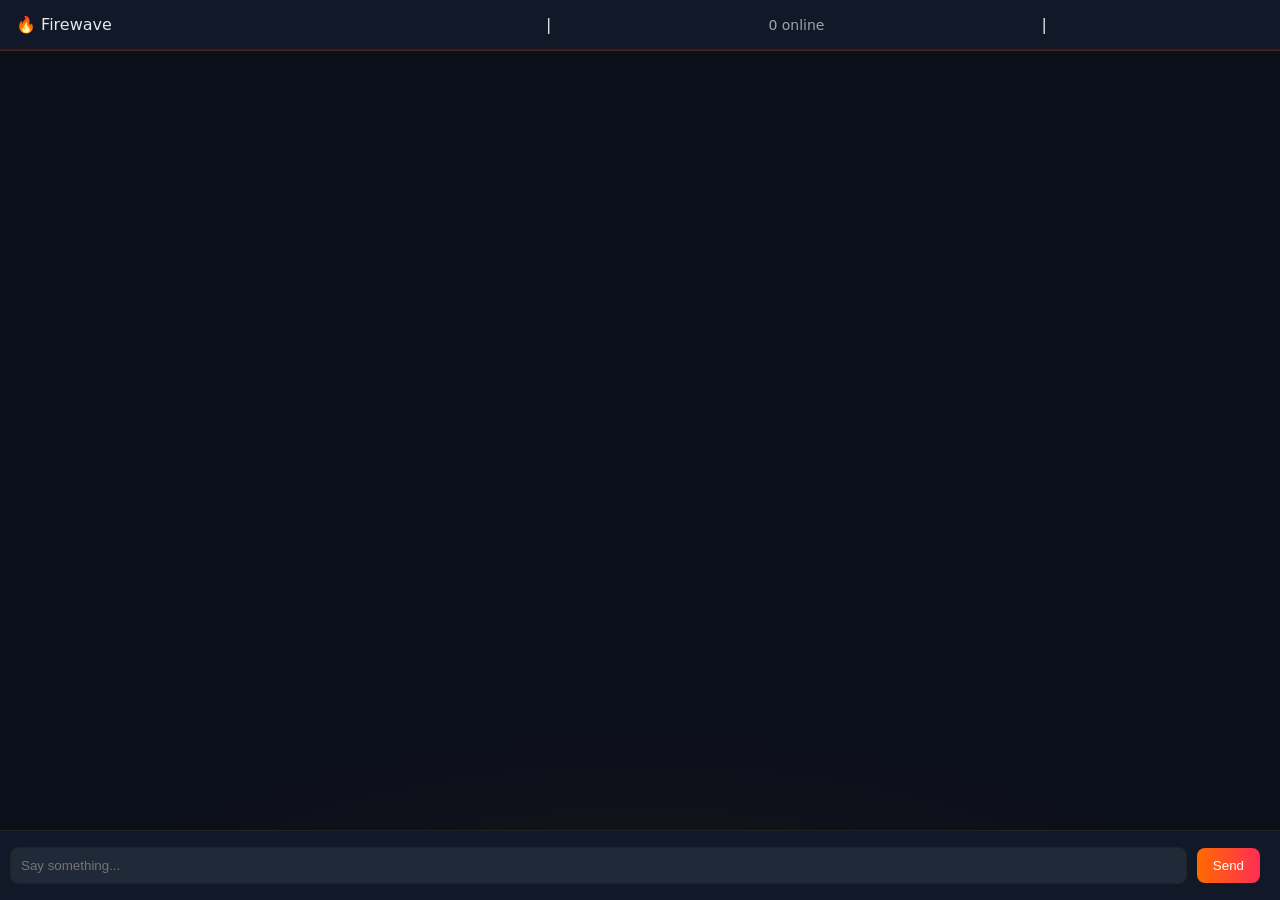
<file: templates/index.html>
<!DOCTYPE html>
<html>
<head>
    <title>Firewave</title>
    <link rel="stylesheet" href="/static/style.css">
</head>
<body>

<div id="topbar">
    🔥 Firewave <span id="username"></span> |   
    <span id="userCount">0 online</span> | <span id="typingStatus"></span>
</div>

<div id="notifications"></div>

<div id="chat"></div>

<div id="inputBox">
    <input id="msgInput" placeholder="Say something..." maxlength="80">
    <button onclick="sendMessage()">Send</button>
    <span id="cooldown"></span>
</div>

<script src="https://cdn.socket.io/4.0.1/socket.io.min.js"></script>
<script src="/static/script.js"></script>

</body>
</html>
</file>
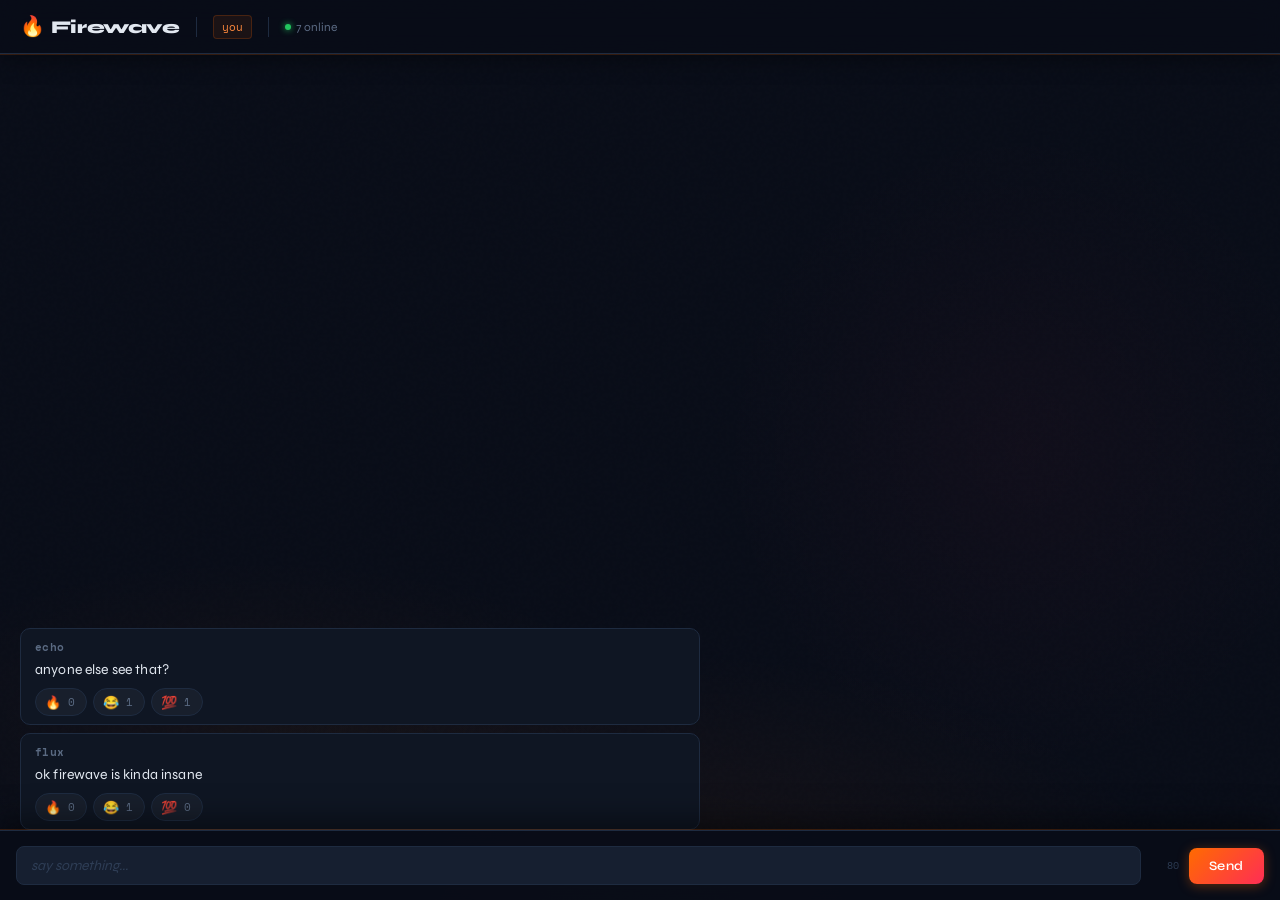
<file: templates/index_back.html>
<!DOCTYPE html>
<html lang="en">
<head>
<meta charset="UTF-8">
<meta name="viewport" content="width=device-width, initial-scale=1.0">
<title>Firewave</title>
<link rel="preconnect" href="https://fonts.googleapis.com">
<link href="https://fonts.googleapis.com/css2?family=Space+Mono:wght@400;700&family=Syne:wght@400;600;800&display=swap" rel="stylesheet">

<style>
/* ============================================================
   FIREWAVE — FULL CSS SYSTEM
   Philosophy: 90% dark, 10% fire. Embers in darkness.
   ============================================================ */

:root {
  /* Base */
  --bg:           #090d18;
  --surface:      #0f1623;
  --surface2:     #161f30;
  --border:       #1e2b40;

  /* Fire */
  --fire:         #ff6b00;
  --fire-soft:    #ff8a3d;
  --fire-dim:     #cc5200;
  --fire-glow:    rgba(255, 107, 0, 0.18);
  --fire-pulse:   rgba(255, 107, 0, 0.35);

  /* Text */
  --text:         #e2e8f0;
  --text-muted:   #5a6a82;
  --text-dim:     #2e3d55;

  /* Accent */
  --cyan:         #38bdf8;
  --green:        #22c55e;
}

*, *::before, *::after { box-sizing: border-box; margin: 0; padding: 0; }

html, body {
  height: 100%;
  background: var(--bg);
  color: var(--text);
  font-family: 'Syne', sans-serif;
  overflow: hidden;
}

/* ── EMBER BACKGROUND ── */
body::before {
  content: '';
  position: fixed;
  inset: 0;
  background:
    radial-gradient(ellipse 60% 40% at 50% 100%, rgba(255,107,0,0.06) 0%, transparent 70%),
    radial-gradient(ellipse 40% 60% at 80% 50%, rgba(255,45,85,0.03) 0%, transparent 60%),
    radial-gradient(ellipse 50% 30% at 20% 80%, rgba(255,107,0,0.04) 0%, transparent 60%);
  pointer-events: none;
  z-index: 0;
}

/* ── NOISE OVERLAY ── */
body::after {
  content: '';
  position: fixed;
  inset: 0;
  background-image: url("data:image/svg+xml,%3Csvg viewBox='0 0 256 256' xmlns='http://www.w3.org/2000/svg'%3E%3Cfilter id='n'%3E%3CfeTurbulence type='fractalNoise' baseFrequency='0.9' numOctaves='4' stitchTiles='stitch'/%3E%3C/filter%3E%3Crect width='100%25' height='100%25' filter='url(%23n)' opacity='0.03'/%3E%3C/svg%3E");
  opacity: 0.4;
  pointer-events: none;
  z-index: 0;
}

/* ============================================================
   TOP BAR
   ============================================================ */
#topbar {
  position: fixed;
  top: 0;
  left: 0;
  right: 0;
  height: 54px;
  background: rgba(9, 13, 24, 0.92);
  backdrop-filter: blur(12px);
  border-bottom: 1px solid var(--border);
  box-shadow: 0 1px 0 var(--fire-glow), 0 4px 24px rgba(0,0,0,0.4);
  display: flex;
  align-items: center;
  padding: 0 20px;
  gap: 16px;
  z-index: 100;
}

#topbar-logo {
  font-family: 'Syne', sans-serif;
  font-weight: 800;
  font-size: 18px;
  letter-spacing: -0.02em;
  color: var(--text);
  display: flex;
  align-items: center;
  gap: 6px;
}

#topbar-logo .flame-icon {
  font-size: 20px;
  animation: flamePulse 2.5s ease-in-out infinite;
}

@keyframes flamePulse {
  0%, 100% { filter: drop-shadow(0 0 4px rgba(255,107,0,0.5)); transform: scale(1); }
  50%       { filter: drop-shadow(0 0 10px rgba(255,107,0,0.9)); transform: scale(1.1); }
}

.topbar-divider {
  width: 1px;
  height: 20px;
  background: var(--border);
}

#username {
  font-family: 'Space Mono', monospace;
  font-size: 11px;
  color: var(--fire-soft);
  background: rgba(255,107,0,0.08);
  padding: 3px 8px;
  border-radius: 4px;
  border: 1px solid rgba(255,107,0,0.2);
}

#userCount {
  font-size: 12px;
  color: var(--text-muted);
  transition: opacity 0.3s;
  display: flex;
  align-items: center;
  gap: 5px;
}

#userCount .dot {
  width: 6px;
  height: 6px;
  background: var(--green);
  border-radius: 50%;
  box-shadow: 0 0 6px var(--green);
  animation: dotPulse 2s ease-in-out infinite;
}

@keyframes dotPulse {
  0%, 100% { opacity: 1; }
  50%       { opacity: 0.4; }
}

#typingStatus {
  font-size: 12px;
  color: var(--fire);
  font-family: 'Space Mono', monospace;
  min-width: 120px;
  transition: opacity 0.4s;
}

.topbar-spacer { flex: 1; }

/* ============================================================
   NOTIFICATIONS
   ============================================================ */
#notifications {
  position: fixed;
  top: 66px;
  right: 16px;
  z-index: 200;
  display: flex;
  flex-direction: column;
  gap: 6px;
  pointer-events: none;
}

.notice {
  background: var(--surface2);
  border-left: 2px solid var(--fire);
  padding: 6px 12px;
  border-radius: 0 6px 6px 0;
  font-size: 12px;
  font-family: 'Space Mono', monospace;
  color: var(--text-muted);
  opacity: 0;
  transform: translateX(10px);
  transition: opacity 0.25s ease, transform 0.25s ease;
  white-space: nowrap;
}

.notice.show {
  opacity: 1;
  transform: translateX(0);
}

/* ============================================================
   CHAT STREAM — THE MAIN STAGE
   ============================================================ */
#chat {
  position: fixed;
  top: 54px;
  left: 0;
  right: 0;
  bottom: 70px;
  overflow: hidden;
  padding: 16px 20px 0;
  z-index: 1;
}

/* The inner column that drifts upward */
#chat-inner {
  display: flex;
  flex-direction: column;
  gap: 8px;
  position: absolute;
  bottom: 0;
  left: 20px;
  right: 20px;
  transition: transform 0.6s cubic-bezier(0.22, 1, 0.36, 1);
}

/* ── MESSAGE CARD ── */
.message {
  background: var(--surface);
  border: 1px solid var(--border);
  border-radius: 10px;
  padding: 10px 14px 8px;
  max-width: 680px;
  opacity: 0;
  transform: translateY(16px) scale(0.98);
  transition:
    opacity 0.35s ease,
    transform 0.35s cubic-bezier(0.34, 1.2, 0.64, 1),
    box-shadow 0.3s ease,
    border-color 0.3s ease;
  will-change: transform, opacity;
  position: relative;
}

.message.spawned {
  opacity: 1;
  transform: translateY(0) scale(1);
}

.message:hover {
  box-shadow: 0 0 16px var(--fire-glow);
  border-color: rgba(255,107,0,0.25);
}

.message.decaying {
  opacity: 0.35;
  filter: blur(0.5px);
}

.message.dying {
  opacity: 0;
  transform: translateY(-8px) scale(0.97);
  transition: opacity 0.5s ease, transform 0.5s ease;
}

/* Own message accent */
.message.mine {
  background: rgba(255,107,0,0.06);
  border-color: rgba(255,107,0,0.2);
}

.message.mine::before {
  content: '';
  position: absolute;
  left: 0;
  top: 20%;
  bottom: 20%;
  width: 2px;
  background: linear-gradient(180deg, transparent, var(--fire), transparent);
  border-radius: 0 2px 2px 0;
}

/* Hot message (many reactions) */
.message.hot {
  border-color: rgba(255,107,0,0.45);
  box-shadow: 0 0 24px rgba(255,107,0,0.2), inset 0 0 12px rgba(255,107,0,0.04);
  animation: heatPulse 2.5s ease-in-out infinite;
}

@keyframes heatPulse {
  0%, 100% { box-shadow: 0 0 16px rgba(255,107,0,0.15); }
  50%       { box-shadow: 0 0 32px rgba(255,107,0,0.35); }
}

/* ── MESSAGE HEADER ── */
.msg-header {
  display: flex;
  align-items: baseline;
  gap: 6px;
  margin-bottom: 4px;
}

.msg-username {
  font-family: 'Space Mono', monospace;
  font-size: 11px;
  font-weight: 700;
  color: var(--text-muted);
  letter-spacing: 0.04em;
}

.msg-username.mine-name {
  color: var(--fire-soft);
}

.msg-you-badge {
  font-size: 9px;
  font-family: 'Space Mono', monospace;
  color: var(--fire-dim);
  background: rgba(255,107,0,0.12);
  padding: 1px 5px;
  border-radius: 3px;
  letter-spacing: 0.06em;
}

/* ── MESSAGE TEXT ── */
.msg-text {
  font-size: 14px;
  font-weight: 400;
  color: var(--text);
  line-height: 1.5;
  letter-spacing: 0.01em;
}

/* ── REACTIONS ── */
.reactions {
  display: flex;
  gap: 6px;
  margin-top: 8px;
  flex-wrap: wrap;
}

.reaction-btn {
  display: inline-flex;
  align-items: center;
  gap: 4px;
  background: rgba(255,255,255,0.04);
  border: 1px solid var(--border);
  border-radius: 20px;
  padding: 3px 9px;
  font-size: 13px;
  cursor: pointer;
  color: var(--text-muted);
  transition: all 0.18s ease;
  user-select: none;
  font-family: 'Space Mono', monospace;
}

.reaction-btn:hover {
  background: rgba(255,107,0,0.12);
  border-color: rgba(255,107,0,0.4);
  color: var(--fire-soft);
  transform: scale(1.08);
  box-shadow: 0 0 8px rgba(255,107,0,0.3);
}

.reaction-btn:active {
  transform: scale(0.95);
}

.reaction-btn.popped {
  animation: reactionPop 0.3s cubic-bezier(0.34, 1.6, 0.64, 1);
}

@keyframes reactionPop {
  0%   { transform: scale(1); }
  50%  { transform: scale(1.25); }
  100% { transform: scale(1); }
}

.reaction-count {
  font-size: 11px;
  min-width: 12px;
  text-align: center;
}

/* ── PARTICLE BURST ── */
@keyframes particleFly {
  0%   { transform: translate(0,0) scale(1); opacity: 1; }
  100% { transform: translate(var(--dx), var(--dy)) scale(0); opacity: 0; }
}

.particle {
  position: absolute;
  pointer-events: none;
  font-size: 10px;
  animation: particleFly 0.6s ease-out forwards;
  z-index: 50;
}

/* ── DRIFT UPWARD SYSTEM ── */
/* Each message in the inner container has a fixed position
   The container itself gets translated up when new messages push in */

/* ============================================================
   INPUT LAYER
   ============================================================ */
#inputBox {
  position: fixed;
  bottom: 0;
  left: 0;
  right: 0;
  height: 70px;
  background: rgba(9, 13, 24, 0.95);
  backdrop-filter: blur(16px);
  border-top: 1px solid var(--border);
  box-shadow: 0 -1px 0 var(--fire-glow), 0 -8px 32px rgba(0,0,0,0.5);
  display: flex;
  align-items: center;
  padding: 0 16px;
  gap: 10px;
  z-index: 100;
}

#msgInput {
  flex: 1;
  background: var(--surface2);
  border: 1px solid var(--border);
  border-radius: 8px;
  padding: 10px 14px;
  color: var(--text);
  font-size: 14px;
  font-family: 'Syne', sans-serif;
  outline: none;
  transition: border-color 0.2s, box-shadow 0.2s;
  caret-color: var(--fire);
}

#msgInput::placeholder {
  color: var(--text-dim);
  font-style: italic;
}

#msgInput:focus {
  border-color: rgba(255,107,0,0.4);
  box-shadow: 0 0 0 3px rgba(255,107,0,0.08), inset 0 0 0 1px rgba(255,107,0,0.1);
}

#sendBtn {
  background: linear-gradient(135deg, #ff6b00 0%, #ff2d55 100%);
  border: none;
  border-radius: 8px;
  padding: 10px 20px;
  color: white;
  font-family: 'Syne', sans-serif;
  font-weight: 600;
  font-size: 13px;
  letter-spacing: 0.04em;
  cursor: pointer;
  transition: filter 0.15s, transform 0.1s;
  box-shadow: 0 2px 12px rgba(255,107,0,0.35);
  white-space: nowrap;
}

#sendBtn:hover:not(:disabled) {
  filter: brightness(1.15);
  box-shadow: 0 2px 20px rgba(255,107,0,0.55);
  transform: translateY(-1px);
}

#sendBtn:active:not(:disabled) {
  transform: translateY(0) scale(0.97);
}

#sendBtn:disabled {
  background: var(--surface2);
  box-shadow: none;
  cursor: not-allowed;
  color: var(--text-dim);
}

/* ── COOLDOWN ── */
#cooldown {
  font-family: 'Space Mono', monospace;
  font-size: 11px;
  color: var(--fire-dim);
  min-width: 52px;
  text-align: center;
}

/* ── COOLDOWN RING ── */
#cooldown-ring {
  position: relative;
  width: 32px;
  height: 32px;
  flex-shrink: 0;
  display: none;
}

#cooldown-ring svg {
  transform: rotate(-90deg);
}

#cooldown-ring circle {
  fill: none;
  stroke: var(--fire);
  stroke-width: 2.5;
  stroke-linecap: round;
  stroke-dasharray: 88;
  stroke-dashoffset: 88;
  transition: stroke-dashoffset 1s linear;
}

#cooldown-ring.active {
  display: block;
}

#cooldown-text-inner {
  position: absolute;
  inset: 0;
  display: flex;
  align-items: center;
  justify-content: center;
  font-family: 'Space Mono', monospace;
  font-size: 10px;
  color: var(--fire);
}

/* ── CHAR COUNTER ── */
#charCount {
  font-family: 'Space Mono', monospace;
  font-size: 10px;
  color: var(--text-dim);
  min-width: 28px;
  text-align: right;
  transition: color 0.2s;
}

#charCount.warn  { color: var(--fire-soft); }
#charCount.limit { color: #ff2d55; }

/* ============================================================
   EMPTY STATE
   ============================================================ */
#emptyState {
  position: absolute;
  top: 50%;
  left: 50%;
  transform: translate(-50%, -50%);
  text-align: center;
  pointer-events: none;
}

#emptyState .empty-icon {
  font-size: 48px;
  opacity: 0.15;
  display: block;
  margin-bottom: 12px;
  animation: flamePulse 3s ease-in-out infinite;
}

#emptyState p {
  font-size: 13px;
  color: var(--text-dim);
  font-family: 'Space Mono', monospace;
  letter-spacing: 0.06em;
}

/* ============================================================
   SCROLLBAR (hidden but functional)
   ============================================================ */
::-webkit-scrollbar { width: 0; }
</style>
</head>
<body>

<!-- ── TOP BAR ── -->
<div id="topbar">
  <div id="topbar-logo">
    <span class="flame-icon">🔥</span>
    Firewave
  </div>
  <div class="topbar-divider"></div>
  <span id="username"></span>
  <div class="topbar-divider"></div>
  <span id="userCount"><span class="dot"></span> 0 online</span>
  <div class="topbar-spacer"></div>
  <span id="typingStatus"></span>
</div>

<!-- ── NOTIFICATIONS ── -->
<div id="notifications"></div>

<!-- ── CHAT STREAM ── -->
<div id="chat">
  <div id="chat-inner">
    <!-- messages injected here -->
  </div>
  <div id="emptyState">
    <span class="empty-icon">🔥</span>
    <p>stream is quiet... be the first spark</p>
  </div>
</div>

<!-- ── INPUT ── -->
<div id="inputBox">
  <input id="msgInput" placeholder="say something..." maxlength="80" autocomplete="off" spellcheck="false">
  <span id="charCount">80</span>
  <div id="cooldown-ring">
    <svg width="32" height="32" viewBox="0 0 32 32">
      <circle cx="16" cy="16" r="14" id="ring-circle"/>
    </svg>
    <div id="cooldown-text-inner" id="cdNum"></div>
  </div>
  <button id="sendBtn" onclick="sendMessage()">Send</button>
</div>

<!-- ── SCRIPT ── -->
<script>
/* ============================================================
   FIREWAVE FRONTEND — FULL IMPLEMENTATION
   Drops in over socket.io backend. For preview, runs in demo mode.
   ============================================================ */

// ── DEMO / SOCKET BRIDGE ──────────────────────────────────────
// If socket.io is available, use it. Otherwise demo mode.
let socket = null;
let username = "you";

const DEMO_MODE = typeof io === 'undefined';

if (!DEMO_MODE) {
  socket = io();
}

// Unified event emitter
function socketEmit(evt, data) {
  if (socket) socket.emit(evt, data);
}
function socketOn(evt, fn) {
  if (socket) socket.on(evt, fn);
  // demo binds are set up separately
}

// ── STATE ─────────────────────────────────────────────────────
let cooldownActive = false;
let lastTypingEmit = 0;
const COOLDOWN_SEC = 5;
const MAX_VISIBLE = 80;

// ── DOM REFS ──────────────────────────────────────────────────
const chatInner    = document.getElementById('chat-inner');
const msgInput     = document.getElementById('msgInput');
const sendBtn      = document.getElementById('sendBtn');
const charCountEl  = document.getElementById('charCount');
const typingEl     = document.getElementById('typingStatus');
const userCountEl  = document.getElementById('userCount');
const usernameEl   = document.getElementById('username');
const notifsBox    = document.getElementById('notifications');
const emptyState   = document.getElementById('emptyState');
const ringEl       = document.getElementById('cooldown-ring');
const ringCircle   = document.getElementById('ring-circle');
const cdNum        = document.getElementById('cooldown-text-inner');

// ── USERNAME ──────────────────────────────────────────────────
socketOn('assign_username', (name) => {
  username = name;
  usernameEl.textContent = name;
});

// ── USER COUNT ────────────────────────────────────────────────
socketOn('user_count', (count) => {
  userCountEl.style.opacity = '0.4';
  setTimeout(() => {
    userCountEl.innerHTML = `<span class="dot"></span> ${count} online`;
    userCountEl.style.opacity = '1';
  }, 150);
});

// ── TYPING ────────────────────────────────────────────────────
socketOn('typing_count', (count) => {
  if (count === 0) {
    typingEl.style.opacity = '0';
    setTimeout(() => { typingEl.textContent = ''; typingEl.style.opacity = '1'; }, 300);
  } else {
    typingEl.textContent = `🔥 ${count} typing...`;
    typingEl.style.opacity = '1';
  }
});

// ── NOTIFICATIONS ─────────────────────────────────────────────
socketOn('user_joined', (d) => showNotice(`+ ${d.username} joined`));
socketOn('user_left',   (d) => showNotice(`– ${d.username} left`));

function showNotice(text) {
  const div = document.createElement('div');
  div.className = 'notice';
  div.textContent = text;
  notifsBox.appendChild(div);
  requestAnimationFrame(() => {
    requestAnimationFrame(() => div.classList.add('show'));
  });
  if (notifsBox.children.length > 5) notifsBox.removeChild(notifsBox.firstChild);
  setTimeout(() => {
    div.classList.remove('show');
    setTimeout(() => div.remove(), 300);
  }, 3000);
}

// ── MESSAGES ─────────────────────────────────────────────────
socketOn('initial_messages', (msgs) => {
  msgs.forEach(msg => {
    renderMessage(msg);
    setTimeout(() => removeMessage(msg.id), msg.remaining * 1000);
  });
});

socketOn('new_message', (msg) => {
  renderMessage(msg);
  scheduleDecay(msg.id, 50000);
});

socketOn('delete_message', (d) => removeMessage(d.id));

socketOn('update_reactions', (d) => updateReactions(d.id, d.reactions));

// ── RENDER MESSAGE ────────────────────────────────────────────
function renderMessage(msg) {
  if (document.getElementById(msg.id)) return;
  hideEmpty();

  const isMe = msg.username === username;
  const div = document.createElement('div');
  div.className = 'message' + (isMe ? ' mine' : '');
  div.id = msg.id;

  div.innerHTML = `
    <div class="msg-header">
      <span class="msg-username ${isMe ? 'mine-name' : ''}">${escHtml(msg.username)}</span>
      ${isMe ? '<span class="msg-you-badge">you</span>' : ''}
    </div>
    <div class="msg-text">${escHtml(msg.text)}</div>
    <div class="reactions" id="rx-${msg.id}">
      ${buildReactionHTML(msg.id, msg.reactions)}
    </div>
  `;

  chatInner.appendChild(div);

  // spawn animation
  requestAnimationFrame(() => {
    requestAnimationFrame(() => div.classList.add('spawned'));
  });

  // ember glow on spawn
  setTimeout(() => div.classList.add('spawned'), 20);

  // drift upward: shift the container
  driftUp();

  // prune DOM
  pruneMessages();
}

// Drift the message stream upward smoothly
function driftUp() {
  const msgs = chatInner.querySelectorAll('.message');
  const chatH = document.getElementById('chat').offsetHeight;
  const contentH = chatInner.scrollHeight;

  if (contentH > chatH) {
    const overflow = contentH - chatH;
    chatInner.style.marginBottom = '0';
    chatInner.style.transform = `translateY(-${overflow}px)`;
  }
}

function pruneMessages() {
  const msgs = chatInner.querySelectorAll('.message');
  if (msgs.length > MAX_VISIBLE) {
    for (let i = 0; i < msgs.length - MAX_VISIBLE; i++) {
      msgs[i].remove();
    }
  }
}

// ── DECAY / REMOVAL ───────────────────────────────────────────
function scheduleDecay(id, totalMs) {
  const decayStart = totalMs * 0.8;
  setTimeout(() => {
    const el = document.getElementById(id);
    if (el) el.classList.add('decaying');
  }, decayStart);
  setTimeout(() => removeMessage(id), totalMs);
}

function removeMessage(id) {
  const el = document.getElementById(id);
  if (!el) return;
  el.classList.add('dying');
  setTimeout(() => {
    el.remove();
    if (chatInner.querySelectorAll('.message').length === 0) showEmpty();
    driftUp();
  }, 500);
}

// ── REACTIONS ────────────────────────────────────────────────
function buildReactionHTML(msgId, reactions) {
  return Object.entries(reactions).map(([emoji, count]) => `
    <button class="reaction-btn" onclick="react('${msgId}','${emoji}',this)">
      <span>${emoji}</span>
      <span class="reaction-count">${count}</span>
    </button>
  `).join('');
}

function react(id, reaction, btn) {
  socketEmit('react', { id, reaction });

  // optimistic pop
  if (btn) {
    btn.classList.remove('popped');
    void btn.offsetWidth;
    btn.classList.add('popped');
    fireParticle(btn, reaction);
  }
}

function updateReactions(id, reactions) {
  const rxDiv = document.getElementById('rx-' + id);
  if (!rxDiv) return;
  rxDiv.innerHTML = buildReactionHTML(id, reactions);

  // heat check
  const total = Object.values(reactions).reduce((a, b) => a + b, 0);
  const msgEl = document.getElementById(id);
  if (msgEl) msgEl.classList.toggle('hot', total >= 5);
}

// ── PARTICLE BURST ────────────────────────────────────────────
function fireParticle(anchor, emoji) {
  const rect = anchor.getBoundingClientRect();
  const count = 4;
  for (let i = 0; i < count; i++) {
    const p = document.createElement('div');
    p.className = 'particle';
    p.textContent = emoji;
    const angle = (Math.random() * 360) * (Math.PI / 180);
    const dist  = 30 + Math.random() * 40;
    p.style.setProperty('--dx', `${Math.cos(angle) * dist}px`);
    p.style.setProperty('--dy', `${Math.sin(angle) * dist - 20}px`);
    p.style.left = (rect.left + rect.width / 2) + 'px';
    p.style.top  = (rect.top  + rect.height / 2) + 'px';
    p.style.position = 'fixed';
    p.style.animationDelay = (i * 40) + 'ms';
    document.body.appendChild(p);
    setTimeout(() => p.remove(), 700);
  }
}

// ── SEND MESSAGE ─────────────────────────────────────────────
function sendMessage() {
  const text = msgInput.value.trim();
  if (cooldownActive || !text) return;

  socketEmit('send_message', { text });

  // demo: show own message immediately
  if (DEMO_MODE) {
    const fakeMsg = {
      id: 'msg-' + Date.now(),
      username,
      text,
      reactions: { '🔥': 0, '😂': 0, '💯': 0 }
    };
    renderMessage(fakeMsg);
    scheduleDecay(fakeMsg.id, 50000);
  }

  msgInput.value = '';
  updateCharCount();
  startCooldown();
}

// ── COOLDOWN ─────────────────────────────────────────────────
function startCooldown() {
  cooldownActive = true;
  sendBtn.disabled = true;
  ringEl.classList.add('active');

  let t = COOLDOWN_SEC;
  const circumference = 88;
  ringCircle.style.strokeDashoffset = circumference;
  cdNum.textContent = t;

  // animate ring drain
  requestAnimationFrame(() => {
    requestAnimationFrame(() => {
      ringCircle.style.strokeDashoffset = '0';
    });
  });

  const interval = setInterval(() => {
    t--;
    cdNum.textContent = t > 0 ? t : '';
    if (t <= 0) {
      clearInterval(interval);
      cooldownActive = false;
      sendBtn.disabled = false;
      ringEl.classList.remove('active');
      ringCircle.style.strokeDashoffset = circumference;
    }
  }, 1000);
}

// ── TYPING SIGNAL ────────────────────────────────────────────
msgInput.addEventListener('input', () => {
  updateCharCount();
  const now = Date.now();
  if (now - lastTypingEmit > 1000) {
    socketEmit('typing');
    lastTypingEmit = now;
  }
});

msgInput.addEventListener('keydown', (e) => {
  if (e.key === 'Enter' && !e.shiftKey) sendMessage();
});

function updateCharCount() {
  const remaining = 80 - msgInput.value.length;
  charCountEl.textContent = remaining;
  charCountEl.className = remaining <= 10 ? 'limit' : remaining <= 20 ? 'warn' : '';
}

// ── EMPTY STATE ───────────────────────────────────────────────
function hideEmpty() { emptyState.style.display = 'none'; }
function showEmpty()  { emptyState.style.display = 'block'; }

// ── HTML ESCAPE ───────────────────────────────────────────────
function escHtml(str) {
  return str.replace(/&/g,'&amp;').replace(/</g,'&lt;').replace(/>/g,'&gt;').replace(/"/g,'&quot;');
}

// ── DEMO MODE: SIMULATE ACTIVITY ─────────────────────────────
if (DEMO_MODE) {
  usernameEl.textContent = 'you';
  username = 'you';

  const fakeUsers  = ['nova','kira','echo','blaze','ori','vex','mira','flux'];
  const fakeMsgs   = [
    'this stream is 🔥🔥',
    'anyone else see that?',
    'where did it go lmao',
    'first time here, loving it',
    'ok firewave is kinda insane',
    'reacted to everything 💯',
    'it just disappeared mid-type',
    'the glow effect is so good',
    'this is better than discord',
    'why is it so satisfying to watch',
    'everything fades. poetic.',
    'sending one more before it dies'
  ];

  let onlineCount = 7;
  userCountEl.innerHTML = `<span class="dot"></span> ${onlineCount} online`;

  // seed some messages
  function spawnDemo() {
    const user = fakeUsers[Math.floor(Math.random() * fakeUsers.length)];
    const text = fakeMsgs[Math.floor(Math.random() * fakeMsgs.length)];
    const id   = 'demo-' + Date.now() + Math.random();

    renderMessage({
      id, username: user, text,
      reactions: {
        '🔥': Math.floor(Math.random() * 4),
        '😂': Math.floor(Math.random() * 2),
        '💯': Math.floor(Math.random() * 3)
      }
    });

    scheduleDecay(id, 20000 + Math.random() * 25000);
  }

  // initial seed
  for (let i = 0; i < 5; i++) {
    setTimeout(spawnDemo, i * 600);
  }

  // ongoing stream
  setInterval(() => {
    if (Math.random() < 0.6) spawnDemo();
  }, 3500);

  // typing simulation
  setInterval(() => {
    const count = Math.floor(Math.random() * 4);
    if (count === 0) {
      typingEl.style.opacity = '0';
      setTimeout(() => { typingEl.textContent = ''; typingEl.style.opacity = '1'; }, 300);
    } else {
      typingEl.textContent = `🔥 ${count} typing...`;
    }
  }, 2800);

  // user join/leave
  setInterval(() => {
    const r = Math.random();
    if (r < 0.3) showNotice(`+ ${fakeUsers[Math.floor(Math.random() * fakeUsers.length)]} joined`);
    else if (r < 0.5) showNotice(`– ${fakeUsers[Math.floor(Math.random() * fakeUsers.length)]} left`);
  }, 5000);

  // random reaction bumps
  setInterval(() => {
    const msgs = chatInner.querySelectorAll('.message:not(.decaying)');
    if (!msgs.length) return;
    const pick = msgs[Math.floor(Math.random() * msgs.length)];
    const emojis = ['🔥','😂','💯'];
    const emoji = emojis[Math.floor(Math.random() * emojis.length)];
    const rxDiv = pick.querySelector('.reactions');
    if (!rxDiv) return;
    const btns = rxDiv.querySelectorAll('.reaction-btn');
    const emojiMap = {'🔥':0,'😂':1,'💯':2};
    const idx = emojiMap[emoji];
    if (btns[idx]) {
      const countSpan = btns[idx].querySelector('.reaction-count');
      if (countSpan) {
        countSpan.textContent = parseInt(countSpan.textContent || 0) + 1;
        btns[idx].classList.remove('popped');
        void btns[idx].offsetWidth;
        btns[idx].classList.add('popped');
        // check heat
        let total = 0;
        rxDiv.querySelectorAll('.reaction-count').forEach(s => total += parseInt(s.textContent || 0));
        pick.classList.toggle('hot', total >= 5);
      }
    }
  }, 2200);
}
</script>

</body>
</html>
</file>
<file: static/style.css>
/* =========================
   🔥 Firewave – UI Styles
   Clean • Modern • Responsive
   ========================= */

/* ---------- CSS Variables ---------- */
:root {
  /* Base */
  --bg: #0b0f1a;
  --surface: #111827;
  --surface-2: #1f2937;
  --border: #222;

  /* Text */
  --text: #e5e7eb;
  --muted: #9ca3af;

  /* Fire accents */
  --primary: #ff6b00;
  --primary-soft: #ff8a3d;
  --primary-2: #ff2d55;
  --primary-glow: rgba(255, 107, 0, 0.25);

  /* Secondary */
  --secondary: #38bdf8;

  /* Radius & spacing */
  --r: 10px;
  --r-sm: 8px;
  --pad: 12px;
}

/* ---------- Reset ---------- */
* {
  box-sizing: border-box;
  margin: 0;
  padding: 0;
}

html, body {
  height: 100%;
}

body {
  background: radial-gradient(1200px 600px at 50% 120%, rgba(255,107,0,0.08), transparent 60%), var(--bg);
  color: var(--text);
  font-family: Inter, system-ui, -apple-system, Segoe UI, Roboto, sans-serif;
  overflow: hidden;
}

/* ---------- Layout ---------- */
#topbar {
  position: fixed;
  top: 0;
  width: 100%;
  height: 50px;

  display: flex;
  align-items: center;
  justify-content: space-between;

  padding: 0 16px;
  background: var(--surface);
  border-bottom: 1px solid var(--border);

  box-shadow: 0 1px 0 var(--primary-glow);
  z-index: 10;
}

#chat {
  position: absolute;
  top: 50px;
  bottom: 70px;
  width: 100%;

  padding: 12px;
  overflow: hidden; /* important for floating feel */
}

#inputBox {
  position: fixed;
  bottom: 0;
  width: 100%;
  height: 70px;

  display: flex;
  align-items: center;
  gap: 10px;

  padding: 10px;
  background: var(--surface);
  border-top: 1px solid var(--border);
}

/* ---------- Topbar Elements ---------- */
#username {
  color: var(--muted);
  font-size: 14px;
}

#userCount {
  font-size: 14px;
  color: var(--muted);
  transition: 0.2s;
}

#typingStatus {
  font-size: 13px;
  color: var(--primary);
}

/* ---------- Input ---------- */
#msgInput {
  flex: 1;
  padding: 10px;
  border-radius: var(--r-sm);
  border: 1px solid var(--border);
  background: var(--surface-2);
  color: var(--text);
  outline: none;
}

#msgInput:focus {
  border-color: var(--primary);
  box-shadow: 0 0 6px var(--primary-glow);
}

/* ---------- Button ---------- */
button {
  padding: 10px 16px;
  border-radius: var(--r-sm);
  border: none;
  color: white;
  font-weight: 500;
  cursor: pointer;

  background: linear-gradient(90deg, var(--primary), var(--primary-2));
  transition: 0.2s;
}

button:hover {
  filter: brightness(1.15);
}

/* ---------- Cooldown ---------- */
#cooldown {
  font-size: 12px;
  color: var(--muted);
}

/* ---------- Messages ---------- */
.message {
  position: relative;
  margin: 6px 0;
  padding: 10px 12px;

  background: var(--surface-2);
  border-radius: var(--r);

  max-width: 80%;
  word-wrap: break-word;

  transition: 0.25s ease;
}

/* Hover glow */
.message:hover {
  box-shadow: 0 0 12px var(--primary-glow);
}

/* Your messages */
.message.you b {
  color: var(--primary-soft);
}

/* Username */
.message b {
  font-weight: 600;
  margin-right: 4px;
}

/* ---------- Reactions ---------- */
.reactions {
  margin-top: 6px;
  font-size: 13px;
}

.reactions span {
  margin-right: 10px;
  cursor: pointer;
  color: var(--muted);
  transition: 0.15s;
}

.reactions span:hover {
  color: var(--primary);
  text-shadow: 0 0 6px var(--primary-glow);
}

/* ---------- Notifications ---------- */
#notifications {
  position: fixed;
  top: 60px;
  right: 12px;
  z-index: 20;
}

.notice {
  background: var(--surface-2);
  border-left: 3px solid var(--primary);

  padding: 8px 12px;
  margin-bottom: 6px;
  border-radius: var(--r-sm);

  font-size: 13px;
  opacity: 0.95;

  transition: 0.3s;
}

/* ---------- Animations ---------- */
@keyframes fadeIn {
  from {
    opacity: 0;
    transform: translateY(8px);
  }
  to {
    opacity: 1;
    transform: translateY(0);
  }
}

.message {
  animation: fadeIn 0.25s ease;
}

/* Heat pulse (future use for hot messages) */
@keyframes heatPulse {
  0% { box-shadow: 0 0 0 rgba(255, 107, 0, 0); }
  50% { box-shadow: 0 0 20px rgba(255, 107, 0, 0.4); }
  100% { box-shadow: 0 0 0 rgba(255, 107, 0, 0); }
}

/* ---------- Responsive ---------- */
@media (max-width: 768px) {
  #topbar {
    font-size: 14px;
  }

  #msgInput {
    font-size: 14px;
  }

  .message {
    max-width: 95%;
    font-size: 14px;
  }

  button {
    padding: 8px 12px;
  }
}

/* ---------- Scroll polish (if enabled later) ---------- */
::-webkit-scrollbar {
  width: 6px;
}

::-webkit-scrollbar-thumb {
  background: var(--surface-2);
  border-radius: 4px;
}

::-webkit-scrollbar-thumb:hover {
  background: var(--primary);
}

.message.dying {
    opacity: 0.3;
    filter: blur(2px);
}
</file>
